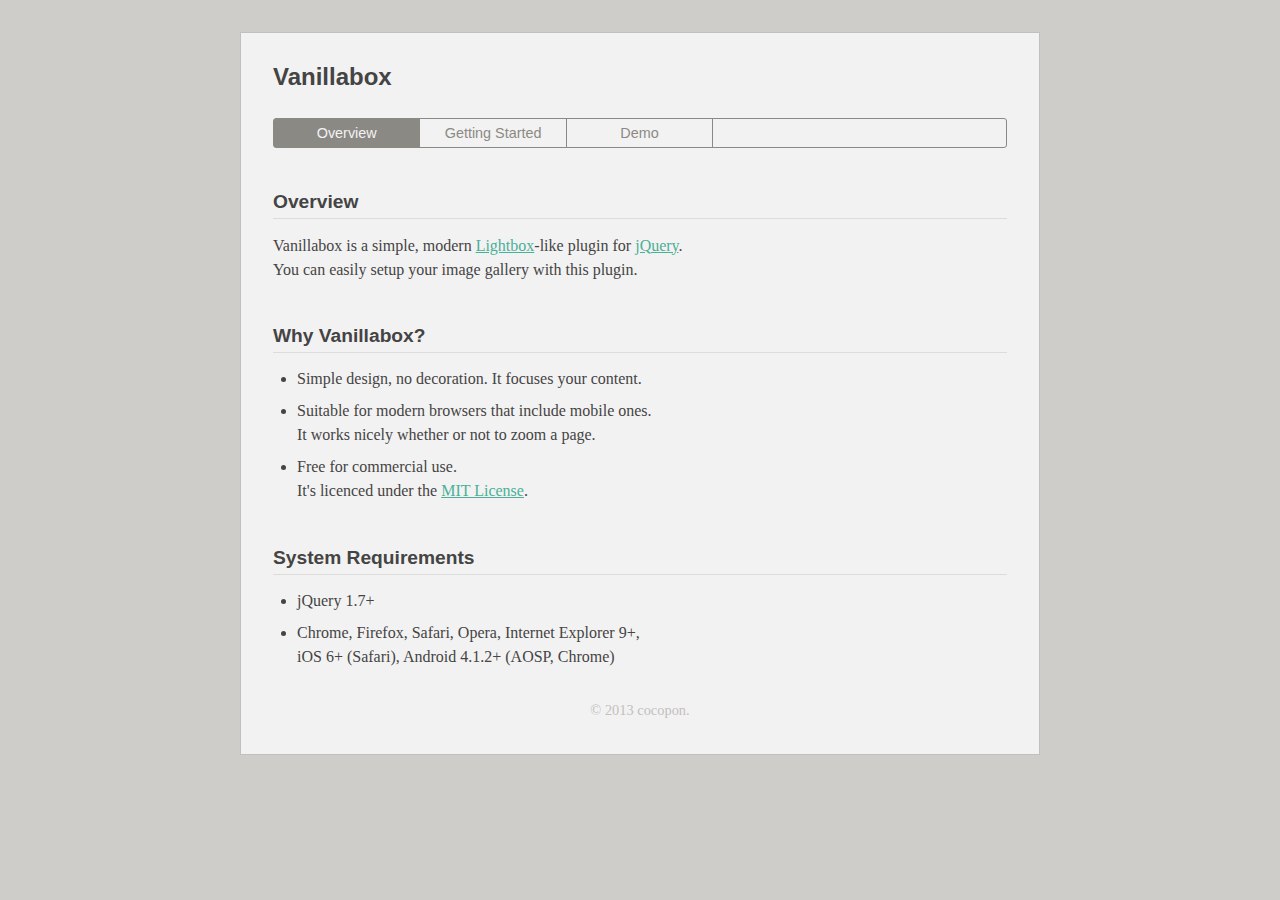
<file: vanillabox-0.1.7/doc/index.html>
<!DOCTYPE html>
<html lang="en">
<head>
	<meta charset="UTF-8">
	<title>Vanillabox</title>
	<link rel="stylesheet" href="style.css">
</head>
<body>
	<h1>Vanillabox</h1>
	<div class="github">
		<iframe src="http://ghbtns.com/github-btn.html?user=cocopon&repo=vanillabox&type=watch&count=true" allowtransparency="true" frameborder="0" scrolling="0" width="80" height="20"></iframe>
		<iframe src="http://ghbtns.com/github-btn.html?user=cocopon&repo=vanillabox&type=follow" allowtransparency="true" frameborder="0" scrolling="0" width="124" height="20"></iframe>
	</div>

	<ul class="nav">
		<li class="active">Overview</li>
		<li><a href="getting_started.html">Getting Started</a></li>
		<li><a href="demo.html">Demo</a></li>
	</ul>

	<h2>Overview</h2>
	<p>
		Vanillabox is a simple, modern <a href="http://lokeshdhakar.com/projects/lightbox2/" target="_blank">Lightbox</a>-like plugin for <a href="http://jquery.com/" target="_blank">jQuery</a>.<br>
		You can easily setup your image gallery with this plugin.
	</p>

	<h2>Why Vanillabox?</h2>
	<ul>
		<li>
			Simple design, no decoration. It focuses your content.
		</li>
		<li>
			Suitable for modern browsers that include mobile ones.<br>
			It works nicely whether or not to zoom a page.
		</li>
		<li>
			Free for commercial use.<br>
			It's licenced under the <a href="http://opensource.org/licenses/MIT" target="_blank">MIT License</a>.
		</li>
	</ul>

	<h2>System Requirements</h2>
	<ul>
		<li>jQuery 1.7+</li>
		<li>
			Chrome, Firefox, Safari, Opera, Internet Explorer 9+,<br>
			iOS 6+ (Safari), Android 4.1.2+ (AOSP, Chrome)
		</li>
	</ul>

	<div class="copyright">&copy; 2013 cocopon.</div>
</body>
</html>
</file>
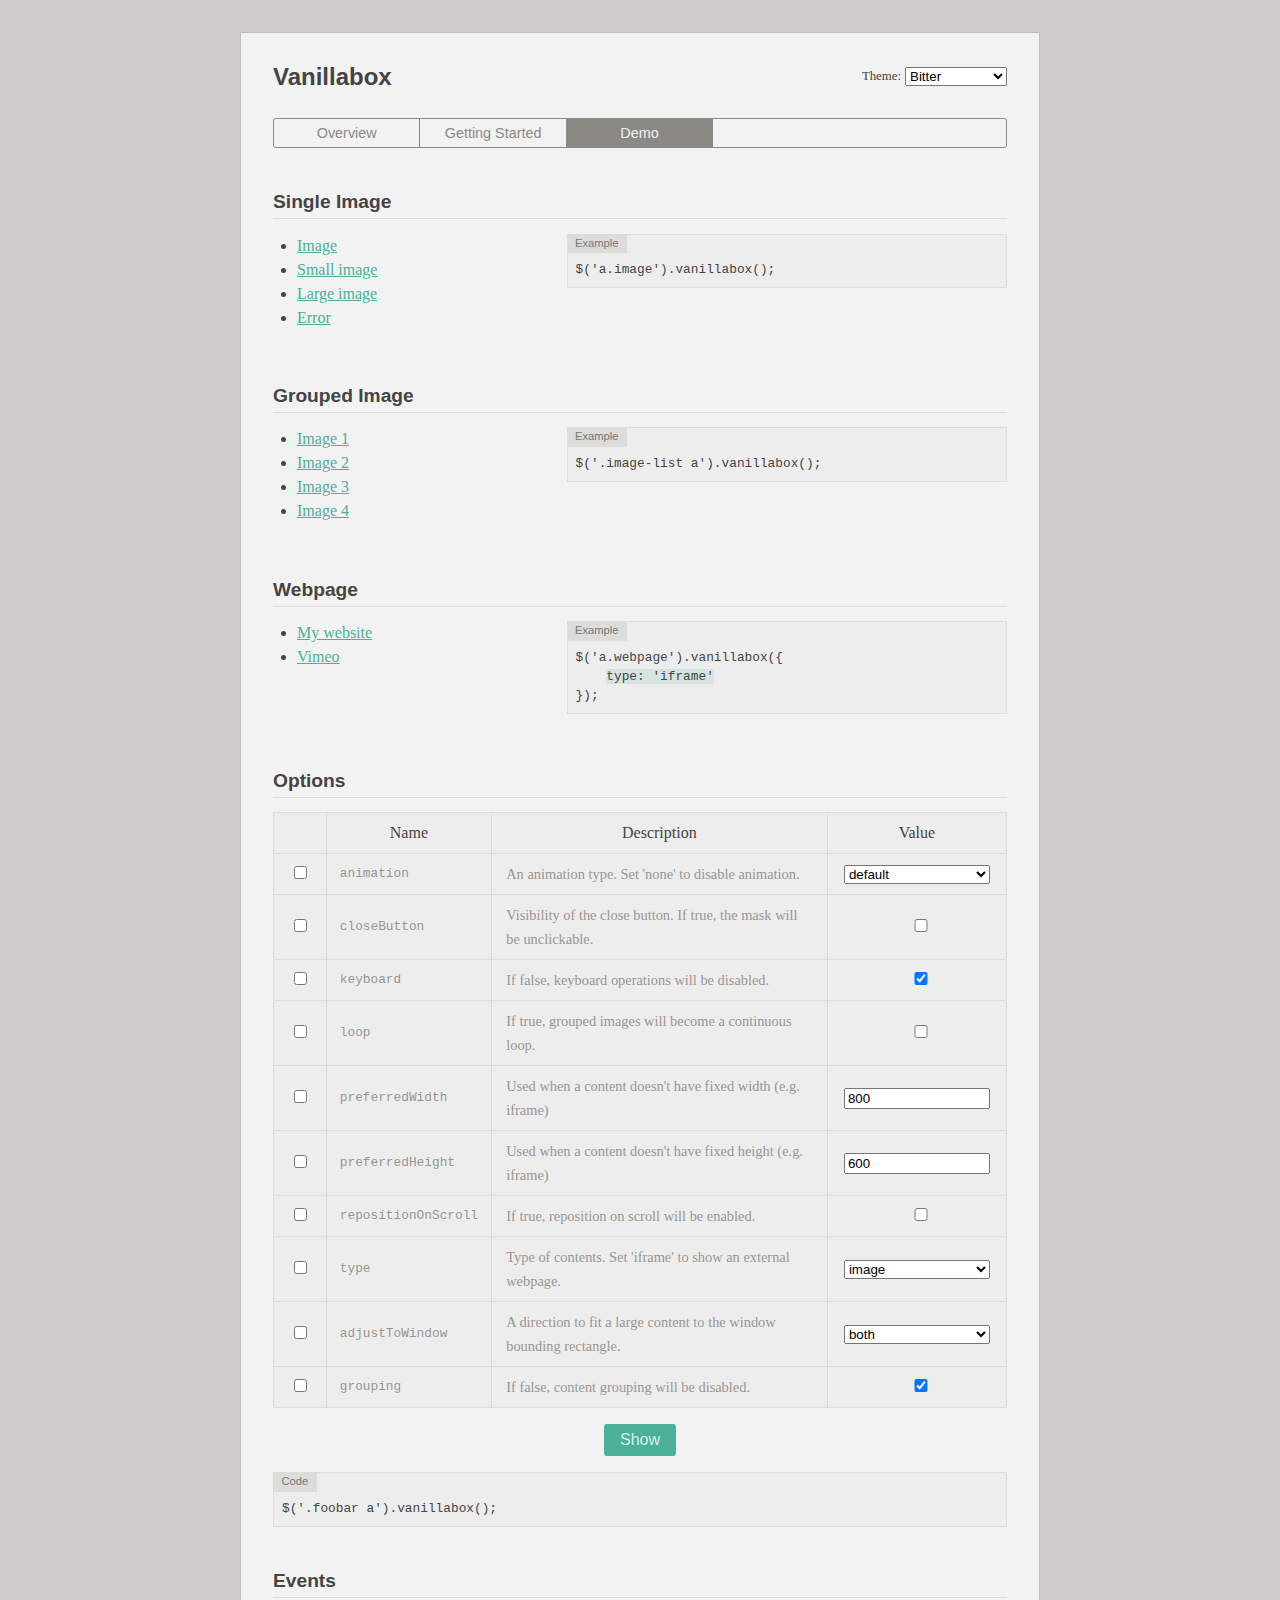
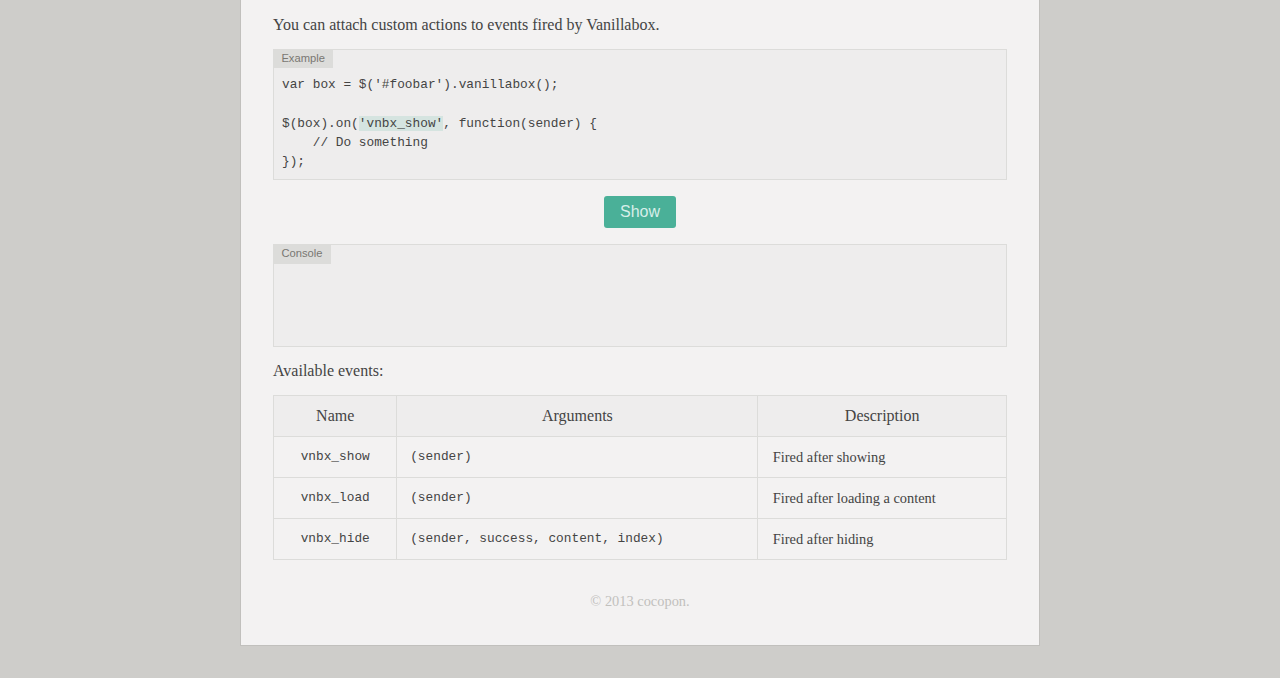
<file: vanillabox-0.1.7/doc/demo.html>
<!DOCTYPE html>
<html lang="en">
<head>
	<meta charset="UTF-8">
	<title>Vanillabox - Demo</title>
	<link id="theme-link" rel="stylesheet" href="../vanillabox/theme/bitter/vanillabox.css">
	<link rel="stylesheet" href="style.css">
	<script type="text/javascript" src="http://code.jquery.com/jquery-1.7.0.min.js"></script>
	<script type="text/javascript" src="../vanillabox/jquery.vanillabox.js"></script>
	<script type="text/javascript" src="js/configform.js"></script>
	<script type="text/javascript" src="js/configpre.js"></script>
	<script type="text/javascript" src="js/logger.js"></script>
</head>
<body>
	<h1>Vanillabox</h1>
	<form id="theme-form" autocomplete="off">
		<label>Theme:</label>
		<select>
			<option value="bitter" selected="selected">Bitter</option>
			<option value="bitter_frame">Bitter Frame</option>
			<option value="sweet">Sweet</option>
			<option value="sweet_frame">Sweet Frame</option>
		</select>
	</form>

	<ul class="nav">
		<li><a href="index.html">Overview</a></li>
		<li><a href="getting_started.html">Getting Started</a></li>
		<li class="active">Demo</li>
	</ul>

	<h2>Single Image</h2>
	<div class="double-column">
		<div class="column1">
			<ul class="link-list">
				<li><a id="single-image" href="http://placehold.it/320x480/0cc/f7f7f7" title="Image">Image</a></li>
				<li><a id="single-small-image" href="http://placehold.it/32x32/c0c/f7f7f7" title="Small Image">Small image</a></li>
				<li><a id="single-large-image" href="http://placehold.it/1024x768/cc0/f7f7f7" title="Large Image">Large image</a></li>
				<li><a id="single-error" href="noimage" title="Error">Error</a></li>
			</ul>
		</div>
		<div class="column2">
			<div class="pre-container">
				<div class="title">Example</div>
				<pre>$('a.image').vanillabox();</pre>
			</div>
		</div>
		<div class="term">&nbsp;</div>
	</div>

	<h2>Grouped Image</h2>
	<div class="double-column">
		<div class="column1">
			<ul id="grouped-image-list" class="link-list">
				<li><a href="http://placehold.it/400x300/0cc/f7f7f7" title="Title 1">Image 1</a></li>
				<li><a href="http://placehold.it/300x400/c0c/f7f7f7" title="Title 2">Image 2</a></li>
				<li><a href="http://placehold.it/400x300/cc0/f7f7f7" title="Title 3">Image 3</a></li>
				<li><a href="http://placehold.it/300x400/777/f7f7f7" title="Title 4">Image 4</a></li>
			</ul>
		</div>
		<div class="column2">
			<div class="pre-container">
				<div class="title">Example</div>
				<pre>$('.image-list a').vanillabox();</pre>
			</div>
		</div>
		<div class="term">&nbsp;</div>
	</div>

	<h2>Webpage</h2>
	<div class="double-column">
		<div class="column1">
			<ul class="link-list">
				<li><a id="cocopon-me" href="http://cocopon.me/" title="cocopon.me">My website</a></li>
				<li><a id="vimeo" href="https://player.vimeo.com/video/61411580" title="Vimeo">Vimeo</a></li>
			</ul>
		</div>
		<div class="column2">
			<div class="pre-container">
				<div class="title">Example</div>
				<pre>$('a.webpage').vanillabox({
    <strong>type: 'iframe'</strong>
});</pre>
			</div>
		</div>
		<div class="term">&nbsp;</div>
	</div>

	<h2>Options</h2>
	<ul id="interactive-image-list" class="link-list">
		<li><a href="http://placehold.it/400x300/0cc/f7f7f7" title="Title 1">&nbsp;</a></li>
		<li><a href="http://placehold.it/300x400/c0c/f7f7f7" title="Title 2">&nbsp;</a></li>
		<li><a href="http://placehold.it/400x300/cc0/f7f7f7" title="Title 3">&nbsp;</a></li>
		<li><a href="http://placehold.it/300x400/777/f7f7f7" title="Title 4">&nbsp;</a></li>
	</ul>
	<ul id="interactive-page-list" class="link-list">
		<li><a href="http://cocopon.me/" title="cocopon.me">&nbsp;</a></li>
	</ul>

	<form id="config-form">
	</form>
	<div class="toolbar">
		<div id="show-button" class="button">Show</div>
	</div>
	<div class="pre-container">
		<div class="title">Code</div>
		<pre id="config-pre">{}</pre>
	</div>

	<h2>Events</h2>
	<p>You can attach custom actions to events fired by Vanillabox.</p>
	<ul id="event-image-list">
		<li><a href="http://placehold.it/320x480/0cc/f7f7f7" title="Title 1">&nbsp;</a></li>
		<li><a href="http://placehold.it/480x320/c0c/f7f7f7" title="Title 2">&nbsp;</a></li>
		<li><a href="http://placehold.it/320x480/cc0/f7f7f7" title="Title 3">&nbsp;</a></li>
	</ul>
	<div class="pre-container">
		<div class="title">Example</div>
		<pre>var box = $('#foobar').vanillabox();

$(box).on(<strong>'vnbx_show'</strong>, function(sender) {
    // Do something
});</pre>
	</div>
	<div class="toolbar">
		<div id="event-button" class="button">Show</div>
	</div>
	<div class="pre-container">
		<div class="title">Console</div>
		<pre id="event-logger" class="logger"></pre>
	</div>
	<p>Available events:</p>
	<table>
		<tr><th>Name</th><th>Arguments</th><th>Description</th></tr>
		<tr><td class="event-name-cell">vnbx_show</td><td class="event-args-cell">(sender)</td><td class="event-desc-cell">Fired after showing</td></tr>
		<tr><td class="event-name-cell">vnbx_load</td><td class="event-args-cell">(sender)</td><td class="event-desc-cell">Fired after loading a content</td></tr>
		<tr><td class="event-name-cell">vnbx_hide</td><td class="event-args-cell">(sender, success, content, index)</td><td class="event-desc-cell">Fired after hiding</td></tr>
	</table>

	<div class="copyright">&copy; 2013 cocopon.</div>

	<script type="text/javascript">
		$(document).ready(function() {
			// Vanillaboxes
			$('#single-image').vanillabox();
			$('#single-small-image').vanillabox();
			$('#single-large-image').vanillabox();
			$('#single-error').vanillabox();
			$('#grouped-image-list a').vanillabox();
			$('#cocopon-me').vanillabox({
				type: 'iframe'
			});

			$('#vimeo').vanillabox({
				type: 'iframe',
				preferredWidth: 500,
				preferredHeight: 281
			});

			// Theme Selector
			$('#theme-form select').on('change', function(e) {
				var name = e.target.value;
				var href =
					'../vanillabox/theme/' +
					name +
					'/vanillabox.css';

				$('#theme-link').attr('href', href);
			});

			// Options Demo
			var configForm = new ConfigForm($('#config-form'));
			var configPre = new ConfigPre($('#config-pre'));

			$(configForm).on('change', function() {
				var config = configForm.buildConfig();
				configPre.setConfig(config);
			});

			var optionBox = null;
			$('#show-button').on('click', function() {
				if (optionBox) {
					optionBox.dispose();
				}

				var config = configForm.buildConfig();
				var targetElems = (config.type === 'iframe') ?
					$('#interactive-page-list a') :
					$('#interactive-image-list a');

				optionBox = targetElems.vanillabox(config);
				optionBox.show();
			});

			// Events Demo
			var logger = new Logger($('#event-logger'));
			var eventBox = $('#event-image-list a').vanillabox();

			$(eventBox).on('vnbx_show', function(sender) {
				logger.append('vnbx_show');
			});
			$(eventBox).on('vnbx_load', function(sender, success, content, index) {
				var args = [
					'success: ' + String(success),
					'title: "' + content.getTitle() + '"',
					'index: ' + String(index)
				];
				logger.append('vnbx_load (' + args.join(', ') + ')');
			});
			$(eventBox).on('vnbx_hide', function(sender) {
				logger.append('vnbx_hide');
			});

			$('#event-button').on('click', function() {
				eventBox.show();
			});
		});
	</script>
</body>
</html>
</file>
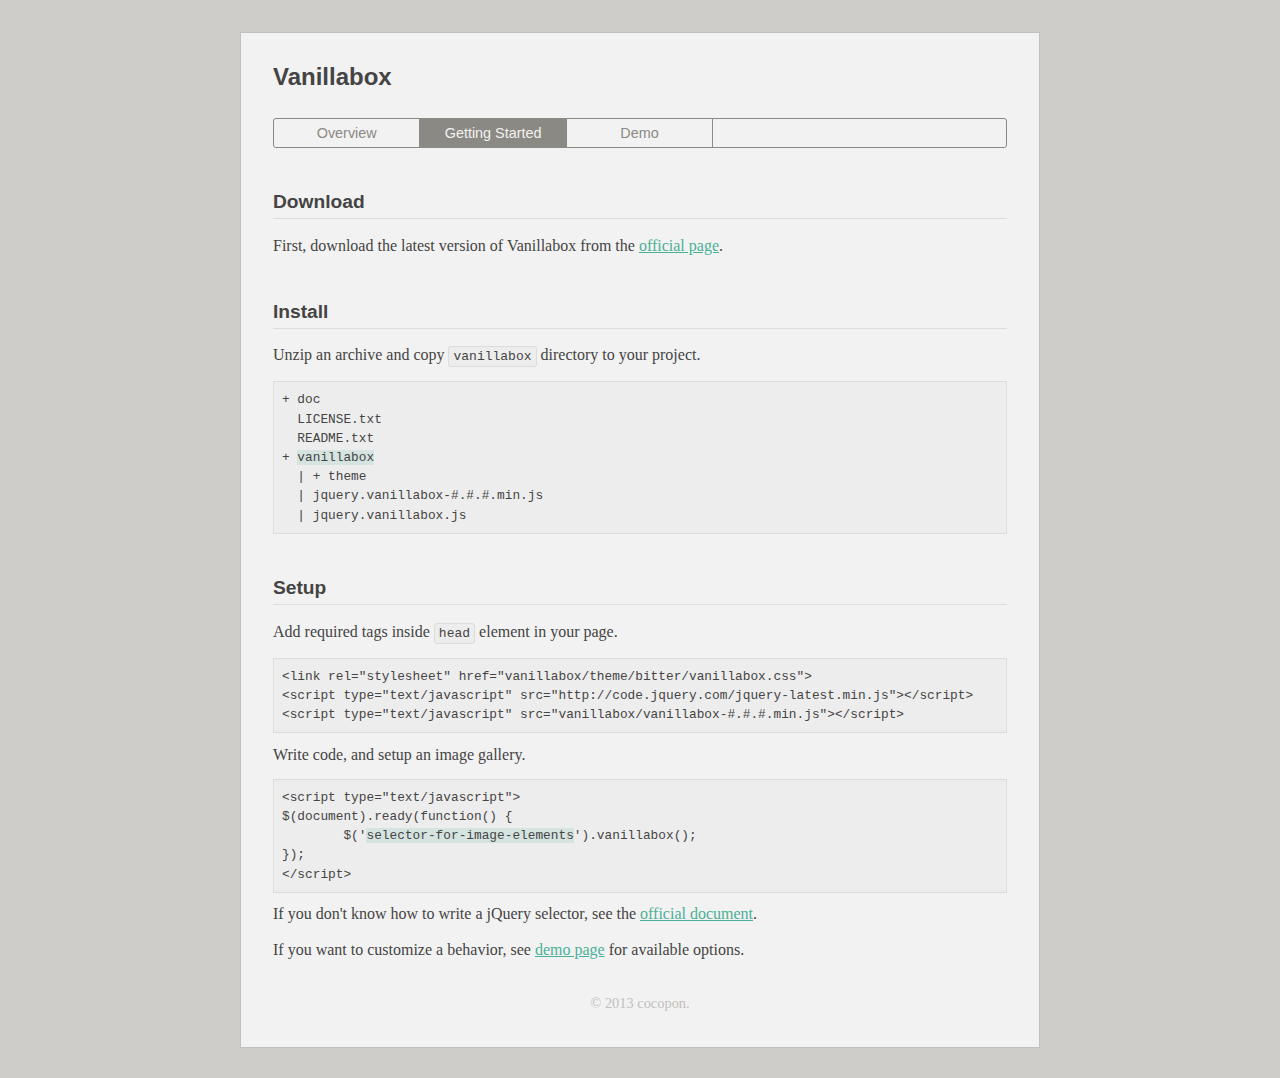
<file: vanillabox-0.1.7/doc/getting_started.html>
<!DOCTYPE html>
<html lang="en">
<head>
	<meta charset="UTF-8">
	<title>Vanillabox - Getting Started</title>
	<link rel="stylesheet" href="style.css">
</head>
<body>
	<h1>Vanillabox</h1>

	<ul class="nav">
		<li><a href="index.html">Overview</a></li>
		<li class="active">Getting Started</li>
		<li><a href="demo.html">Demo</a></li>
	</ul>

	<h2>Download</h2>
	<p>
		First, download the latest version of Vanillabox from the <a href="http://cocopon.me/app/vanillabox/release/" target="_blank">official page</a>.
	</p>
	<h2>Install</h2>
	<p>
		Unzip an archive and copy <code>vanillabox</code> directory to your project.
	</p>
	<pre>+ doc
  LICENSE.txt
  README.txt
+ <strong>vanillabox</strong>
  | + theme
  | jquery.vanillabox-#.#.#.min.js
  | jquery.vanillabox.js</pre>
	<h2>Setup</h2>
	<p>
		Add required tags inside <code>head</code> element in your page.
	</p>
	<pre>&lt;link rel=&quot;stylesheet&quot; href=&quot;vanillabox/theme/bitter/vanillabox.css&quot;&gt;
&lt;script type=&quot;text/javascript&quot; src=&quot;http://code.jquery.com/jquery-latest.min.js&quot;&gt;&lt;/script&gt;
&lt;script type=&quot;text/javascript&quot; src=&quot;vanillabox/vanillabox-#.#.#.min.js&quot;&gt;&lt;/script&gt;</pre>
	<p>
		Write code, and setup an image gallery.
	</p>
	<pre>&lt;script type=&quot;text/javascript&quot;&gt;
$(document).ready(function() {
	$('<strong>selector-for-image-elements</strong>').vanillabox();
});
&lt;/script&gt;</pre>
	<p>
		If you don't know how to write a jQuery selector, see the <a href="http://api.jquery.com/category/selectors/" target="_blank">official document</a>.
	</p>
	<p>
		If you want to customize a behavior, see <a href="demo.html">demo page</a> for available options.
	</p>

	<div class="copyright">&copy; 2013 cocopon.</div>
</body>
</html>
</file>
<file: vanillabox-0.1.7/doc/style.css>
* {
  box-sizing: border-box;
  -moz-box-sizing: border-box; }

html {
  background-color: #cecdca;
  margin: 0;
  padding: 0; }

body {
  background-color: #f3f2f2;
  border: #c1c0bd solid 1px;
  color: #444;
  font-family: "Georgia", "Times New Roman", serif;
  font-size: 1em;
  line-height: 150%;
  margin: 32px auto;
  padding: 32px;
  -webkit-text-size-adjust: 100%;
  width: 800px; }

h1, h2 {
  clear: both;
  color: #444;
  font-family: "Helvetica Neue", "Helvetica", "Arial", sans-serif; }

h1 {
  font-size: 150%;
  margin: 0; }

h2 {
  border-bottom: #dcdcda solid 1px;
  font-size: 120%;
  margin: 2em 0 0.75em;
  padding: 4px 0; }

table {
  border-collapse: collapse;
  border: #dcdcda solid 1px;
  margin: 0 0 0.75em;
  width: 100%; }

th, td {
  border: #dcdcda solid 1px;
  padding: 8px 1em; }

th {
  background-color: #eeeded;
  font-weight: normal; }

ul {
  margin: 0 0 0.75em;
  padding: 0 0 0 1.5em; }

li + li {
  margin-top: 0.5em; }

p {
  margin: 0 0 0.75em; }

pre {
  background-color: #eeeded;
  border: #dcdcda solid 1px;
  font-family: "Source Code Pro", "Menlo", "Courier New", monospace;
  font-size: 80%;
  line-height: 150%;
  margin: 0 0 0.75em;
  overflow: scroll;
  padding: 8px; }
  pre strong {
    background-color: #d5e4e0;
    font-style: normal;
    font-weight: normal; }

code {
  background-color: #eeeded;
  border: #dcdcda solid 1px;
  border-radius: 3px;
  padding: 2px 4px; }

strong {
  font-style: italic;
  font-weight: normal; }

a {
  color: #4ab098; }

a:hover {
  background-color: #d5e6e2;
  text-decoration: none; }

.pre-container {
  margin: 0 0 0.75em;
  position: relative; }
  .pre-container pre {
    margin: 0;
    padding-top: 2.0em; }
  .pre-container .title {
    background-color: #dcdcda;
    color: #797772;
    font-family: "Helvetica Neue", "Helvetica", "Arial", sans-serif;
    font-size: 70%;
    left: 0;
    line-height: 175%;
    padding: 0 0.75em;
    position: absolute;
    top: 0; }

ul.nav {
  background-color: #f3f2f2;
  border: #8b8984 solid 1px;
  border-radius: 3px;
  font-family: "Helvetica Neue", "Helvetica", "Arial", sans-serif;
  font-size: 90%;
  height: 30px;
  margin: 2em 0;
  padding: 0;
  width: 100%; }
  ul.nav li {
    border-right: #8b8984 solid 1px;
    color: #f3f2f2;
    display: block;
    float: left;
    height: 28px;
    line-height: 28px;
    list-style-type: none;
    text-align: center;
    width: 20%; }
    ul.nav li.active {
      background-color: #8b8984; }
    ul.nav li > a {
      color: #8b8984;
      display: block;
      height: 100%;
      text-decoration: none;
      width: 100%; }
      ul.nav li > a:active, ul.nav li > a:hover {
        background-color: #e6e6e5;
        color: #8b8984; }
  ul.nav li + li {
    margin-top: 0; }

.copyright {
  color: #c1c0bd;
  font-size: 90%;
  margin-top: 2em;
  text-align: center; }

.github {
  float: right;
  height: 24px;
  padding: 2px 0;
  position: relative;
  text-align: right;
  top: -24px; }

#theme-form {
  float: right;
  height: 28px;
  line-height: 28px;
  margin: 0;
  position: relative;
  text-align: right;
  top: -28px; }

#theme-form label {
  font-size: 80%;
  vertical-align: middle; }

#theme-form select {
  vertical-align: middle; }

.link-list li + li {
  margin-top: 0; }

.logger {
  color: #919191; }

.double-column {
  position: relative;
  width: 100%; }

.column1 {
  float: left;
  width: 40%; }

.column2 {
  float: right;
  width: 60%; }

.term {
  clear: both;
  height: 0;
  width: 0; }

.config-row-disabled {
  background-color: #eeeded;
  color: #979691; }

.config-enabled-cell {
  text-align: center; }

.config-name-cell {
  font-family: "Source Code Pro", "Menlo", "Courier New", monospace;
  font-size: 80%; }

.config-desc-cell {
  font-size: 90%; }

.config-field-cell input, .config-field-cell select {
  width: 100%; }

#event-image-list {
  display: none; }

.event-name-cell {
  font-family: "Source Code Pro", "Menlo", "Courier New", monospace;
  font-size: 80%;
  text-align: center; }

.event-args-cell {
  font-family: "Source Code Pro", "Menlo", "Courier New", monospace;
  font-size: 80%; }

.event-desc-cell {
  font-size: 90%; }

#event-logger {
  height: 8em;
  overflow: auto; }

.toolbar {
  margin: 1em;
  text-align: center; }

.button {
  background-color: #4ab098;
  border-radius: 3px;
  color: #d7eee9;
  cursor: pointer;
  display: inline-block;
  font-family: "Helvetica Neue", "Helvetica", "Arial", sans-serif;
  padding: 4px 1em;
  text-align: center; }
  .button:hover {
    background-color: #48cbad;
    color: white; }

#interactive-image-list,
#interactive-page-list {
  display: none; }
</file>
<file: vanillabox-0.1.7/vanillabox/theme/bitter/vanillabox.css>
/*
 * Vanillabox
 * (C) 2013 cocopon.
 *
 * Licensed under the MIT license:
 * http://www.opensource.org/licenses/mit-license.php
 */
.vnbx * {
  box-sizing: content-box;
  -moz-box-sizing: content-box;
}

.vnbx-mask {
  left: 0;
  overflow: auto;
  position: absolute;
  top: 0;
  z-index: 999;
}

.vnbx-frame {
  position: absolute;
}

.vnbx-button {
  -webkit-tap-highlight-color: transparent;
  -webkit-touch-callout: none;
  -webkit-user-select: none;
}

.vnbx-prev,
.vnbx-next {
  visibility: hidden;
}

.vnbx-group .vnbx-prev,
.vnbx-group .vnbx-next {
  visibility: visible;
}

.vnbx-pager {
  visibility: hidden;
}

.vnbx-group .vnbx-pager {
  visibility: visible;
}

.vnbx-container {
  overflow: hidden;
  position: relative;
}

.vnbx-content {
  display: block;
  left: 50%;
  position: absolute;
  top: 50%;
}

.vnbx-content > img {
  vertical-align: middle;
}

.vnbx-content > iframe {
  border-width: 0;
  vertical-align: middle;
}

.vnbx-ios .vnbx-content {
  overflow: auto;
  -webkit-overflow-scrolling: touch;
}

.vnbx-ios .vnbx-content > iframe {
  display: block;
  height: 100%;
  width: 100%;
}

.vnbx-empty {
  height: 150px;
  width: 200px;
}

.vnbx-loading,
.vnbx-error {
  height: 150px;
  width: 200px;
}

.vnbx-loading > img,
.vnbx-loading > iframe,
.vnbx-error > img,
.vnbx-error > iframe {
  display: none;
  height: 150px;
  width: 200px;
}

.vnbx-mask {
  background-color: rgba(0, 0, 0, 0.7);
}

.vnbx-frame {
  padding-top: 32px;
}

.vnbx-button {
  position: absolute;
}

.vnbx-button.vnbx-disabled {
  display: none;
}

.vnbx-close {
  background-image: url("img/close0.png");
  background-position: center center;
  background-repeat: no-repeat;
  background-size: 32px;
  height: 32px;
  right: -8px;
  top: 0;
  width: 32px;
}

@media only screen and (-webkit-min-device-pixel-ratio: 2) {
  .vnbx-close {
    background-image: url(img/close0@2x.png);
  }
}

.vnbx-close:hover {
  background-image: url("img/close1.png");
}

@media only screen and (-webkit-min-device-pixel-ratio: 2) {
  .vnbx-close:hover {
    background-image: url(img/close1@2x.png);
  }
}

.vnbx-prev,
.vnbx-next {
  height: 100%;
  margin-top: 16px;
  top: 0;
  width: 44px;
}

.vnbx-prev {
  background-image: url("img/prev0.png");
  background-position: center center;
  background-repeat: no-repeat;
  background-size: 32px;
  left: -44px;
}

@media only screen and (-webkit-min-device-pixel-ratio: 2) {
  .vnbx-prev {
    background-image: url(img/prev0@2x.png);
  }
}

.vnbx-prev:active,
.vnbx-prev:hover {
  background-image: url("img/prev1.png");
}

@media only screen and (-webkit-min-device-pixel-ratio: 2) {
  .vnbx-prev:active,
  .vnbx-prev:hover {
    background-image: url(img/prev1@2x.png);
  }
}

.vnbx-next {
  background-image: url("img/next0.png");
  background-position: center center;
  background-repeat: no-repeat;
  background-size: 32px;
  right: -44px;
}

@media only screen and (-webkit-min-device-pixel-ratio: 2) {
  .vnbx-next {
    background-image: url(img/next0@2x.png);
  }
}

.vnbx-next:active,
.vnbx-next:hover {
  background-image: url("img/next1.png");
}

@media only screen and (-webkit-min-device-pixel-ratio: 2) {
  .vnbx-next:active,
  .vnbx-next:hover {
    background-image: url(img/next1@2x.png);
  }
}

.vnbx-label {
  font-family: sans-serif;
  font-size: 1em;
  position: absolute;
}

.vnbx-title {
  box-sizing: border-box;
  -moz-box-sizing: border-box;
  color: #eee;
  height: 32px;
  left: 0;
  line-height: 32px;
  overflow: hidden;
  text-align: left;
  text-overflow: ellipsis;
  top: 0;
  white-space: nowrap;
  width: 100%;
}

.vnbx-close-button-enabled .vnbx-title {
  padding-right: 32px;
}

.vnbx-pager {
  bottom: -30px;
  color: #aaa;
  font-size: 90%;
  height: 22px;
  left: 0;
  line-height: 22px;
  text-align: center;
  width: 100%;
}

.vnbx-container {
  background-color: #222;
  text-align: center;
}

.vnbx-loading {
  background-image: url("img/loading.gif");
  background-position: center center;
  background-repeat: no-repeat;
  background-size: 32px;
}

@media only screen and (-webkit-min-device-pixel-ratio: 2) {
  .vnbx-loading {
    background-image: url(img/loading@2x.gif);
  }
}

.vnbx-error {
  background-image: url("img/error.png");
  background-position: center center;
  background-repeat: no-repeat;
  background-size: 32px;
}

@media only screen and (-webkit-min-device-pixel-ratio: 2) {
  .vnbx-error {
    background-image: url(img/error@2x.png);
  }
}
</file>
